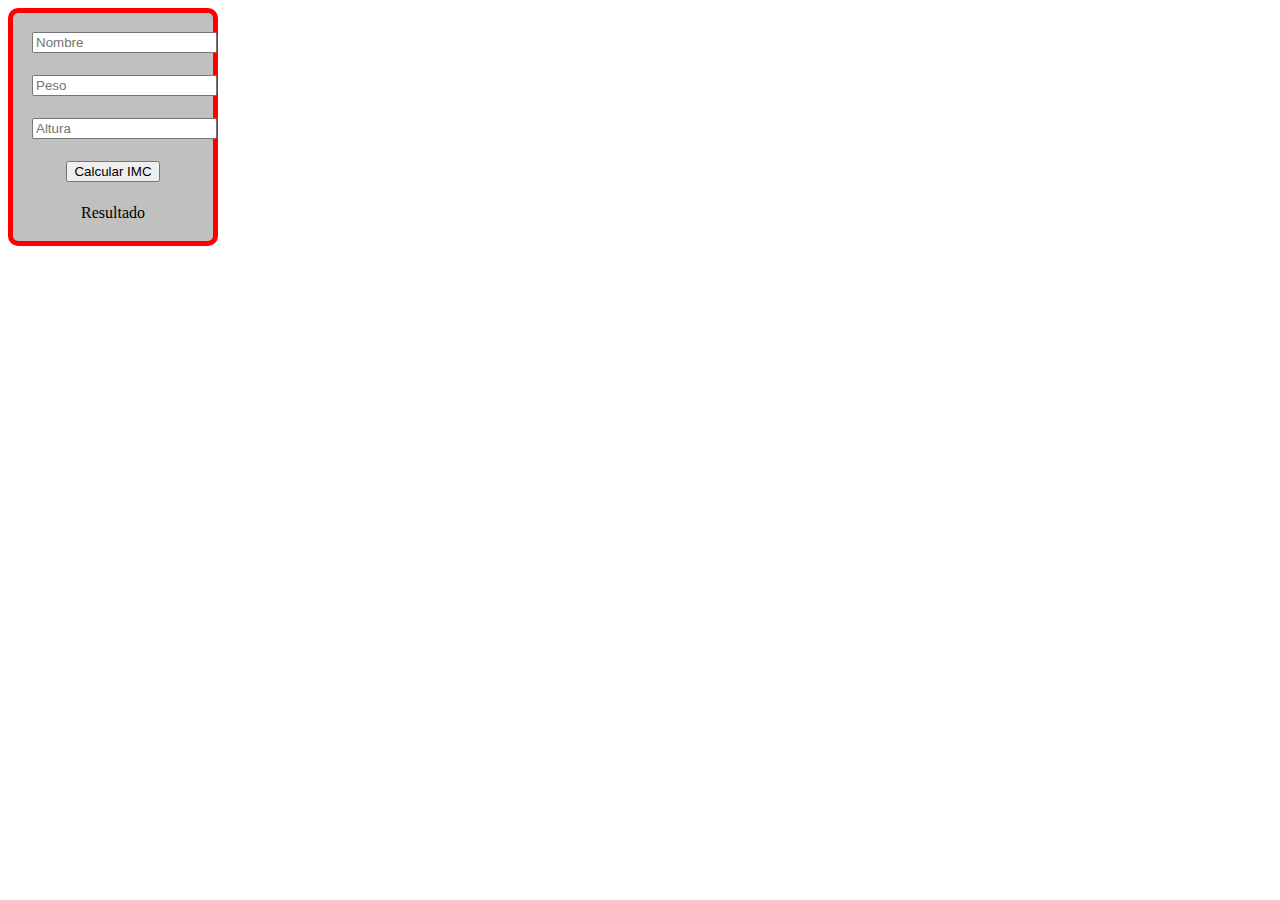
<file: Ejercicio 006/index.html>
<!DOCTYPE html>
<html lang="es">

<head>
    <meta charset="UTF-8">
    <meta name="viewport" content="width=device-width, initial-scale=1.0">
    <title>Calculadora IMC </title>
    <link rel="stylesheet" href="style.css">
    <srcipt src=funciones.js></srcipt>

</head>

<body>
    <div id ="principal">
        <div class="contenido">
            <input type="text" name="" id="iNombre" placeholder="Nombre">
        </div>

        <div class="contenido">
            <input type="number" name="" id="iPeso" placeholder="Peso">
        </div>

        <div class="contenido">
            <input type="number" name="" id="iAltura" placeholder="Altura">
        </div>

        <div id="iResultado" class="contenido">
            <button onclick="calcularImc()">Calcular IMC</button>
     

        </div>
        <div class="contenido">
            <label>Resultado</label>
        </div>

    </div>
    <script>
        function calcularImc()
        {
            let altura= document.getElementById("iAltura").value;
            let peso=  document.getElementById("iPeso").value;
            let imc=calcularImc(peso, altura);
            document.getElementById("iResultado").innerHTML=imc;
        }

    </script>

</body>

</html>
</file>
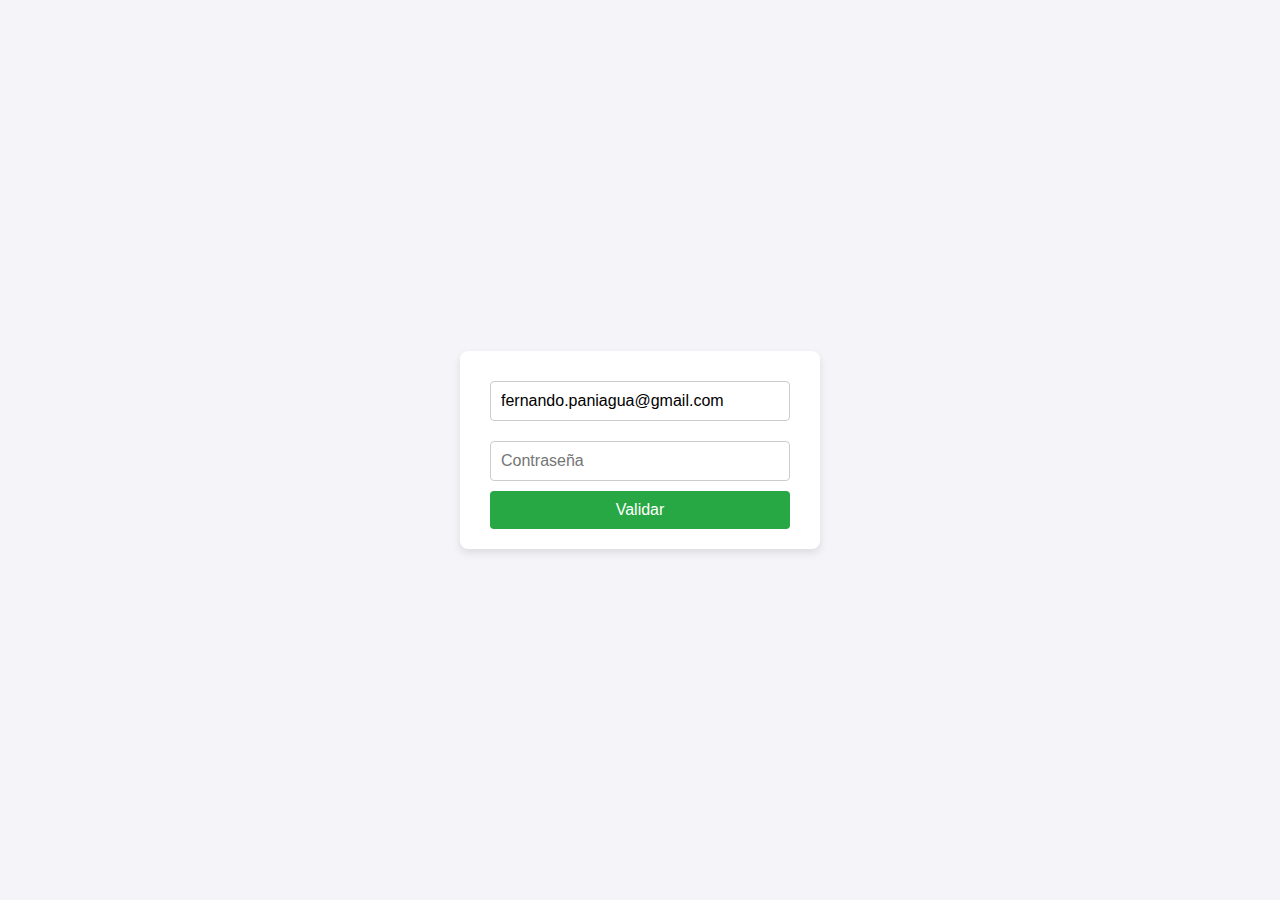
<file: ejercicio008_validacion_credenciales/index.html>
<!DOCTYPE html>
<html lang="es">
<head>
    <meta charset="UTF-8">
    <meta name="viewport" content="width=device-width, initial-scale=1.0">
    <title>Validador</title>
    <link rel="stylesheet" href="styles.css">
</head>
<body>
    <div class="container">
        <input type="text" id="email" placeholder="Email" value="fernando.paniagua@gmail.com">
        <span class="error" id="error-email"></span>
        <input type="password" id="password" placeholder="Contraseña">
        <span class="error" id="error-pwd"></span> 
        <button onclick="validar()">Validar</button>
    </div>   
</body>
</html>
<script>
    function validar()
    {
        document.get
        let email = document.getElementById("email").value;
        let pwd = document.querySelector("#password").value;
        //Validacion email
        if (email.indexOf("@")<0)
        {
            escribirError("Falta el símbolo @", "#error-email");      
        }
        else if (email.includes(".")==false)// (!email.includes("."))
        {
            escribirError("Falta el símbolo .", "#error-email");  
        }
        else if (email.length<6)
        {
            escribirError("Longitud insuficiente", "#error-email");
        }
        else {
            escribirError("", "#error-email");
        }
        //Validación password
        if (pwd.toUpperCase().includes('A'))//Method chaining
        {
            escribirError("La password no puede contener A", "#error-pwd");
        }
        else if (pwd.length < 7)
        {
            escribirError("La password tiene que tener más de 6 caracteres","#error-pwd");
        }
        else if (/[Ii][Bb][Mm]/.test(pwd))
        {
            escribirError("La password no puede contener IBM", "#error-pwd");       
        }
        else 
        {
            escribirError("", "#error-pwd");
        }
        /*
        else if (pwd.toUpperCase().includes('IBM'))//Method chaining
        {
            escribirError("La password no puede contener IBM", "#error-pwd");
        }
        */
    }
    function escribirError(mensaje, identificador)
    {
        document.querySelector(identificador).innerHTML=mensaje;
    }
</script>
</file>
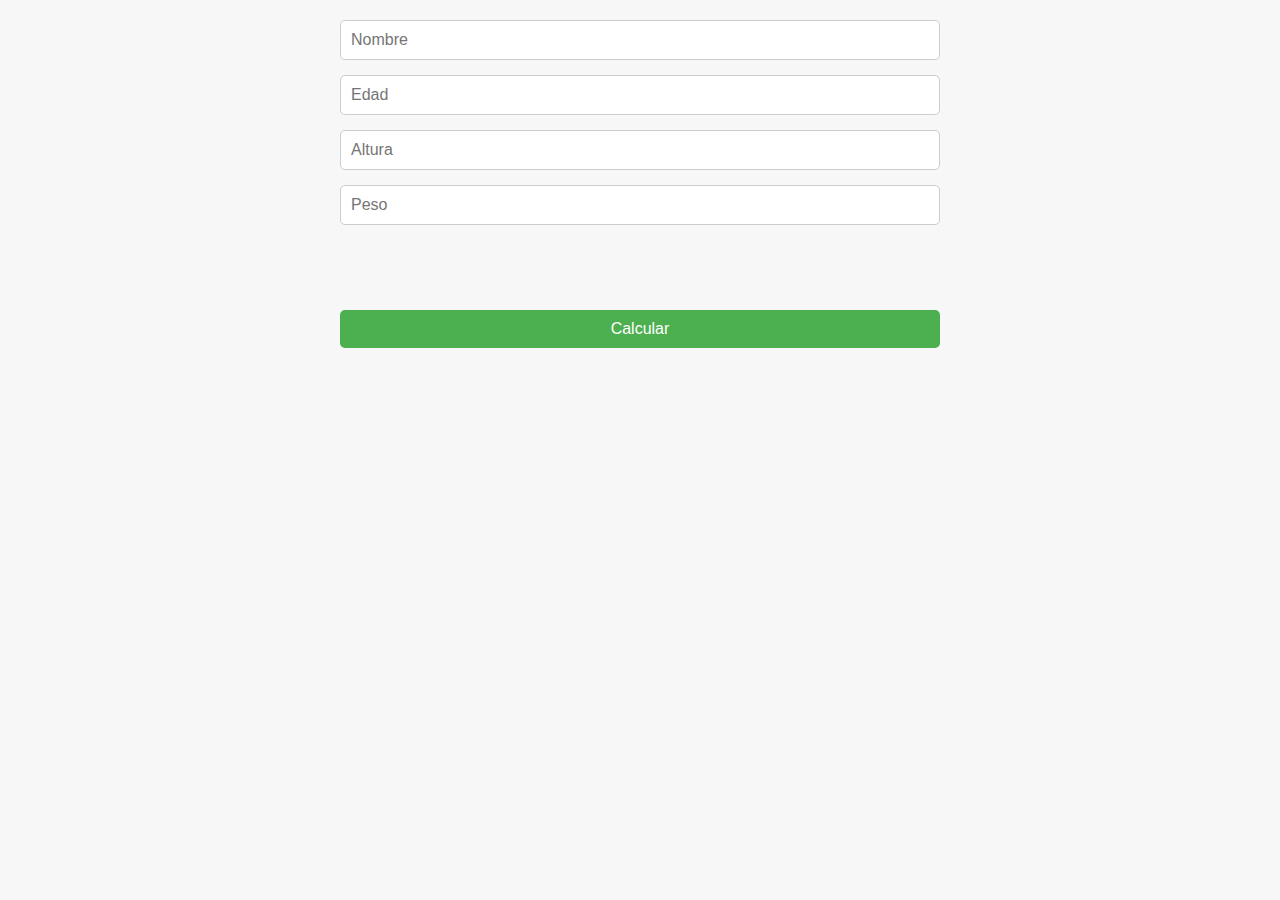
<file: ejercicio009_calculadoraIMC-ok/index.html>
<!DOCTYPE html>
<html lang="es">
<head>
    <meta charset="UTF-8">
    <meta name="viewport" content="width=device-width, initial-scale=1.0">
    <title>Calculadora IMC</title>
    <link rel="stylesheet" href="style.css">
    <script src="https://fpaniaguajavascript.github.io/librerias/calculadorimc.js"></script>
</head>
<body>
    <input type="text" id="nombre" placeholder="Nombre">
    <input type="number" id="edad" placeholder="Edad">
    <input type="number" id="altura" placeholder="Altura">
    <input type="number" id="peso" placeholder="Peso"> 
    <span id="resultado"></span>
    <span id="error"></span>  
    <button onclick="comenzarCalculoIMC()">Calcular</button> 
</body>
</html>
<script src="calculador.js"></script>
</file>
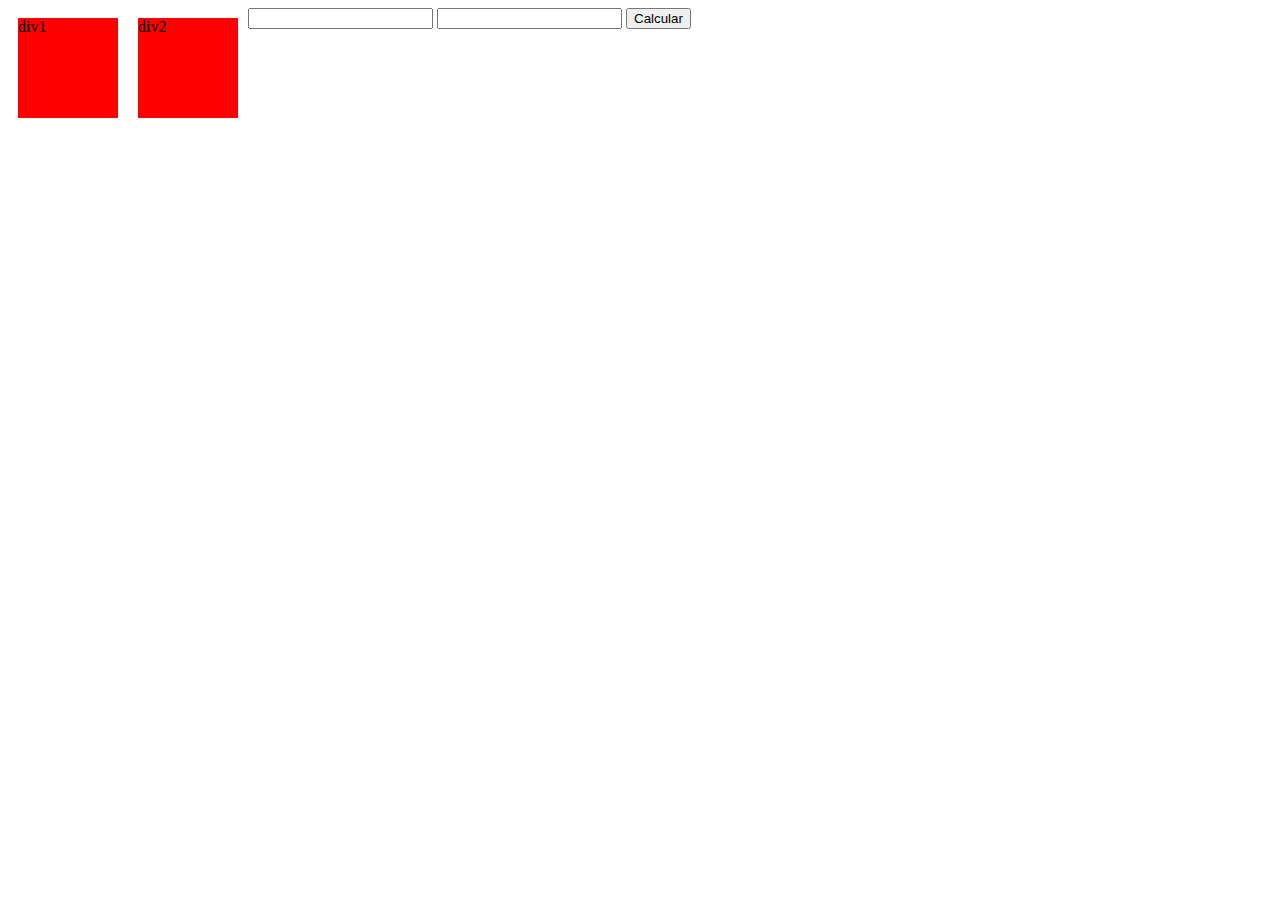
<file: ejercicio010/index.html>
<!DOCTYPE html>
<html lang="es">
<head>
    <meta charset="UTF-8">
    <meta name="viewport" content="width=device-width, initial-scale=1.0">
    <title>Comprobación de Sensores</title>
    <link rel="stylesheet" href="styles.css">
    <script src="app.js"></script>
</head>
<body>

  
    <div id="marcador1"  class="cuadrado rojo">div1</div>
    <div id="marcador2"  class="cuadrado rojo">div2</div>
 
        <input type="number" id="sensor1">
        <input type="number" id="sensor2">
        <button onclick= comprobarSensor1()> Calcular</button> 
           
    


</body>
</html>
</file>
<file: Ejercicio 006/style.css>
#principal
{
    width: 200px;
    text-align: center;
    border: red 5px solid;
    border-radius:10px;
    top:0;
    right: 200px;
    background-color: silver;
    
}

.contenido
{
    padding: 3px;
    margin: 16px;
   
}
.input
{
    padding: 15px;
}
</file>
<file: ejercicio008_validacion_credenciales/styles.css>
/* General Styles */
body {
    font-family: Arial, sans-serif;
    background-color: #f4f4f9;
    display: flex;
    justify-content: center;
    align-items: center;
    height: 100vh;
    margin: 0;
}

/* Container Styling */
.container {
    background-color: #ffffff;
    padding: 20px 30px;
    border-radius: 8px;
    box-shadow: 0 4px 8px rgba(0, 0, 0, 0.1);
    text-align: center;
    max-width: 300px;
    width: 100%;
}

/* Input Field Styling */
input[type="text"],
input[type="password"] {
    width: 100%;
    padding: 10px;
    margin: 10px 0;
    border: 1px solid #ccc;
    border-radius: 4px;
    box-sizing: border-box;
    font-size: 16px;
}

/* Button Styling */
button {
    background-color: #28a745;
    color: white;
    padding: 10px;
    border: none;
    border-radius: 4px;
    cursor: pointer;
    width: 100%;
    font-size: 16px;
    transition: background-color 0.3s ease;
}

button:hover {
    background-color: #218838;
}

.error {
    color:red;
}
</file>
<file: ejercicio009_calculadoraIMC-ok/style.css>
/* Estilos generales */
body {
    font-family: Arial, sans-serif;
    padding: 20px;
    margin: 0;
    background-color: #f7f7f7;
    color: #333;
}

input, button, span {
    display: block;
    width: 100%;
    margin-bottom: 15px;
    padding: 10px;
    font-size: 16px;
}

/* Estilos para el contenedor principal */
body {
    max-width: 600px;
    margin: auto;
}

input {
    border: 1px solid #ccc;
    border-radius: 5px;
    box-sizing: border-box;
}

button {
    background-color: #4CAF50;
    color: white;
    border: none;
    border-radius: 5px;
    cursor: pointer;
    transition: background-color 0.3s ease;
}

button:hover {
    background-color: #45a049;
}

span#resultado, span#error {
    font-weight: bold;
    color: #d9534f; /* Color rojo para el error */
}

span#resultado {
    color: #5cb85c; /* Color verde para el resultado */
}

/* Estilos responsivos */
@media (max-width: 600px) {
    body {
        padding: 10px;
    }

    input, button, span {
        font-size: 14px;
        padding: 8px;
    }
}
</file>
<file: ejercicio010/styles.css>
.cuadrado
{
    background-color: grey;
    width: 100px;
    height: 100px;
    float: left;
    margin: 10px;;
}

.verde {
    background-color: green;
}

.rojo {
    background-color: red;
}
</file>
